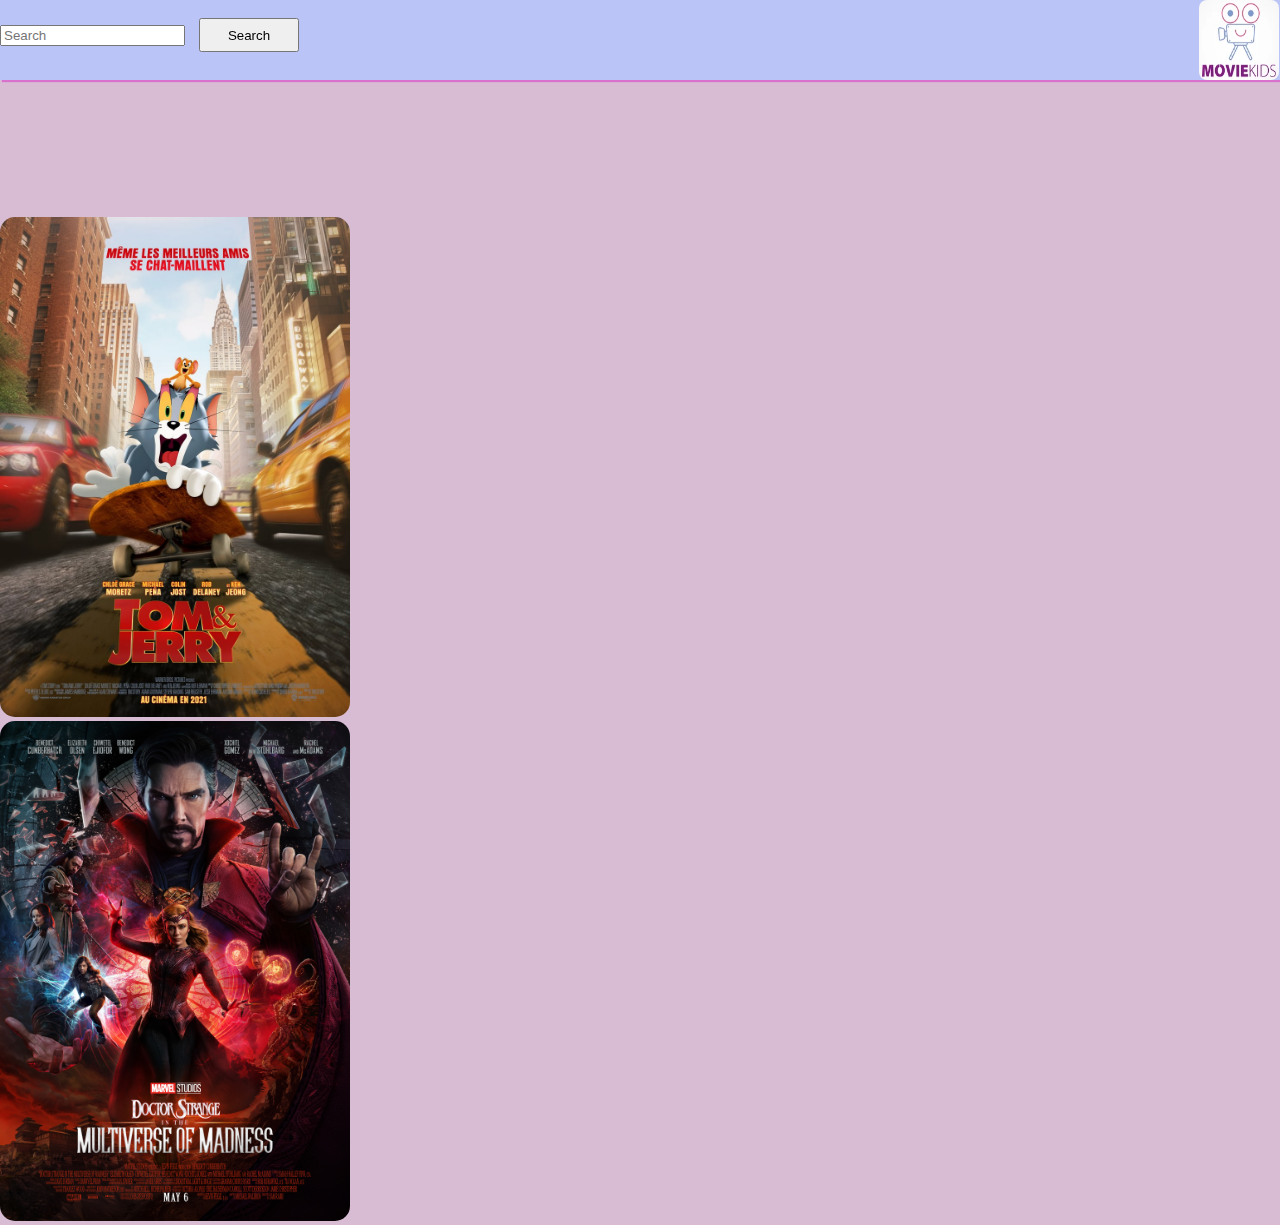
<file: index.html>
<!DOCTYPE html>
<html>

<head>
	<meta charset="utf-8">
	<meta name="viewport" content="width=device-width, initial-scale=1">
	<title>Movie kids</title>
	<link rel="icon" type="image/png" href="images/logo.png">
  <link rel="stylesheet" type="text/css" href="styleSheet.css">
</head>

<body>
<div id="searchBar">
    <input class="Search" type="search" placeholder="Search"aria_label ="S2earch">
    <button class="searchBtn" type="sumbit">Search</button>
    <img id="logo_img" width="80px " height="50px "src="images/logo.png">
    </div>
<center class = title>
<a href="#">Movie kids</a>
<a href="#" target="_blank">
  <a href="#" target="_blank">
  
  </center>
	<div class="movie-infs">
<!
  <a href="#" target="_blank">
  	
  
  	
    </a><a href="page.html">
    <img width="350px" height="500px" src="images/tomAndJerry.jpg"></a></div>
    <div class="movie-infs">
<!
  <a href="#" target="_blank">
    
  
    
    </a><a href="page2.html">
    <img width="350px" height="500px" src="images/DR.jpg"></a></div>
    <div class="movie-infs2">

    </html>
</file>
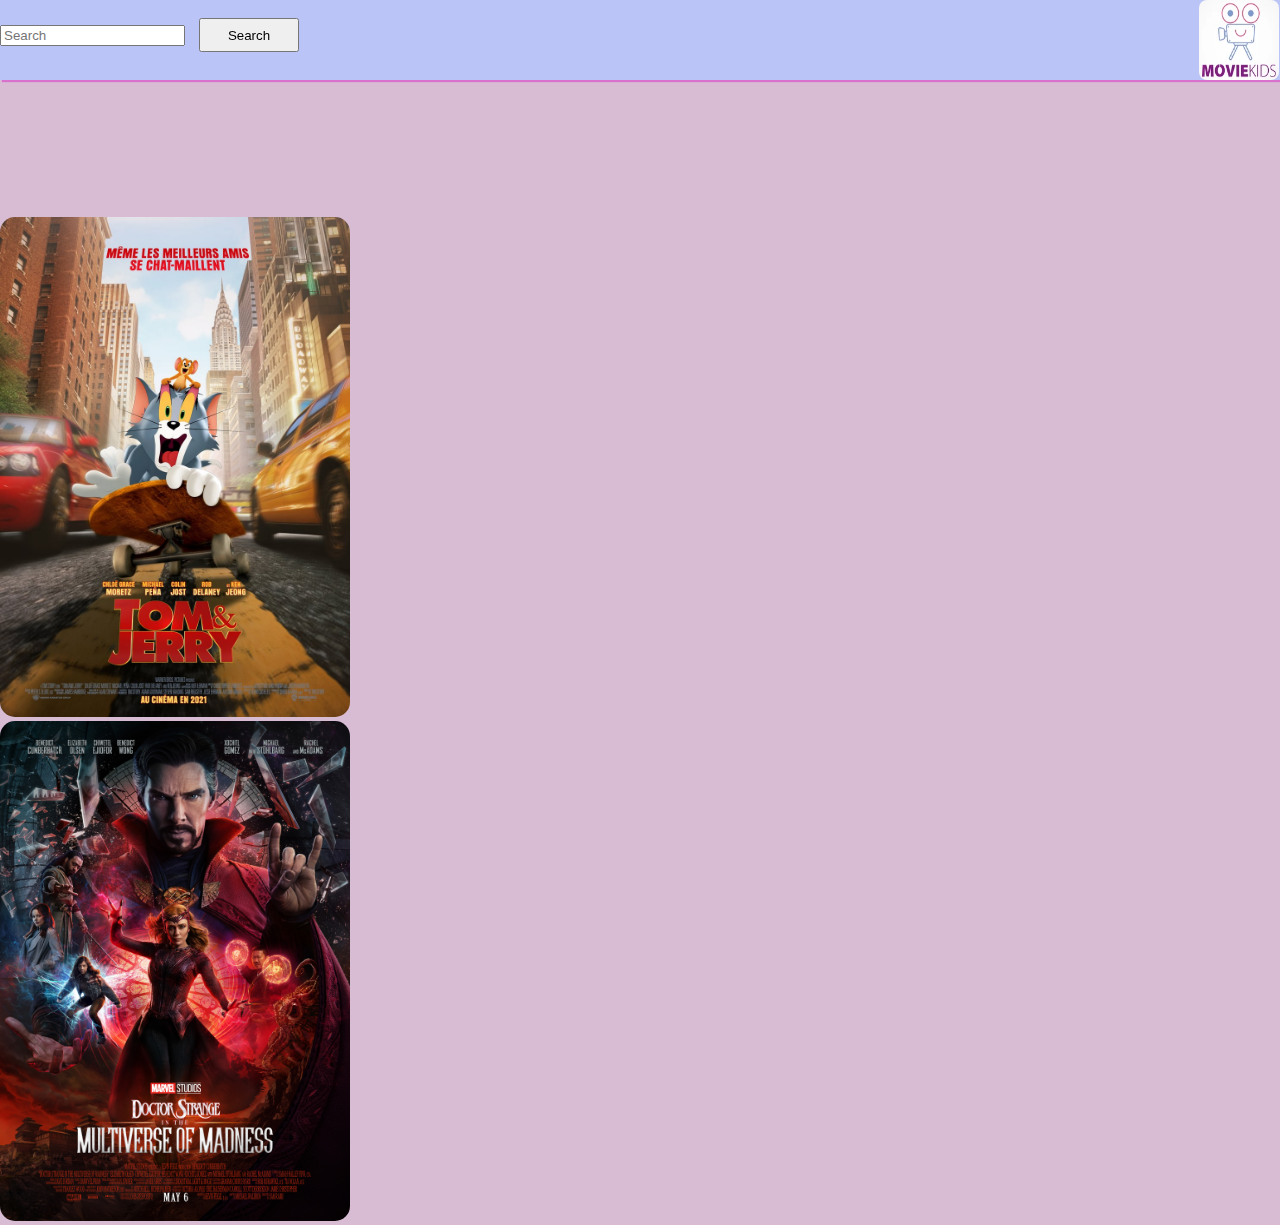
<file: movies.html>
<!DOCTYPE html>
<html>

<head>
	<meta charset="utf-8">
	<meta name="viewport" content="width=device-width, initial-scale=1">
	<title>Movie kids</title>
	<link rel="icon" type="image/png" href="images/logo.png">
  <link rel="stylesheet" type="text/css" href="styleSheet.css">
</head>

<body>
<div id="searchBar">
    <input class="Search" type="search" placeholder="Search"aria_label ="S2earch">
    <button class="searchBtn" type="sumbit">Search</button>
    <img id="logo_img" width="80px " height="50px "src="images/logo.png">
    </div>
<center class = title>
<a href="#">Movie kids</a>
<a href="#" target="_blank">
  <a href="#" target="_blank">
  
  </center>
	<div class="movie-infs">
<!
  <a href="#" target="_blank">
  	
  
  	
    </a><a href="page.html">
    <img width="350px" height="500px" src="images/tomAndJerry.jpg"></a></div>
    <div class="movie-infs">
<!
  <a href="#" target="_blank">
    
  
    
    </a><a href="page2.html">
    <img width="350px" height="500px" src="images/DR.jpg"></a></div>
    <div class="movie-infs2">

    </html>
</file>
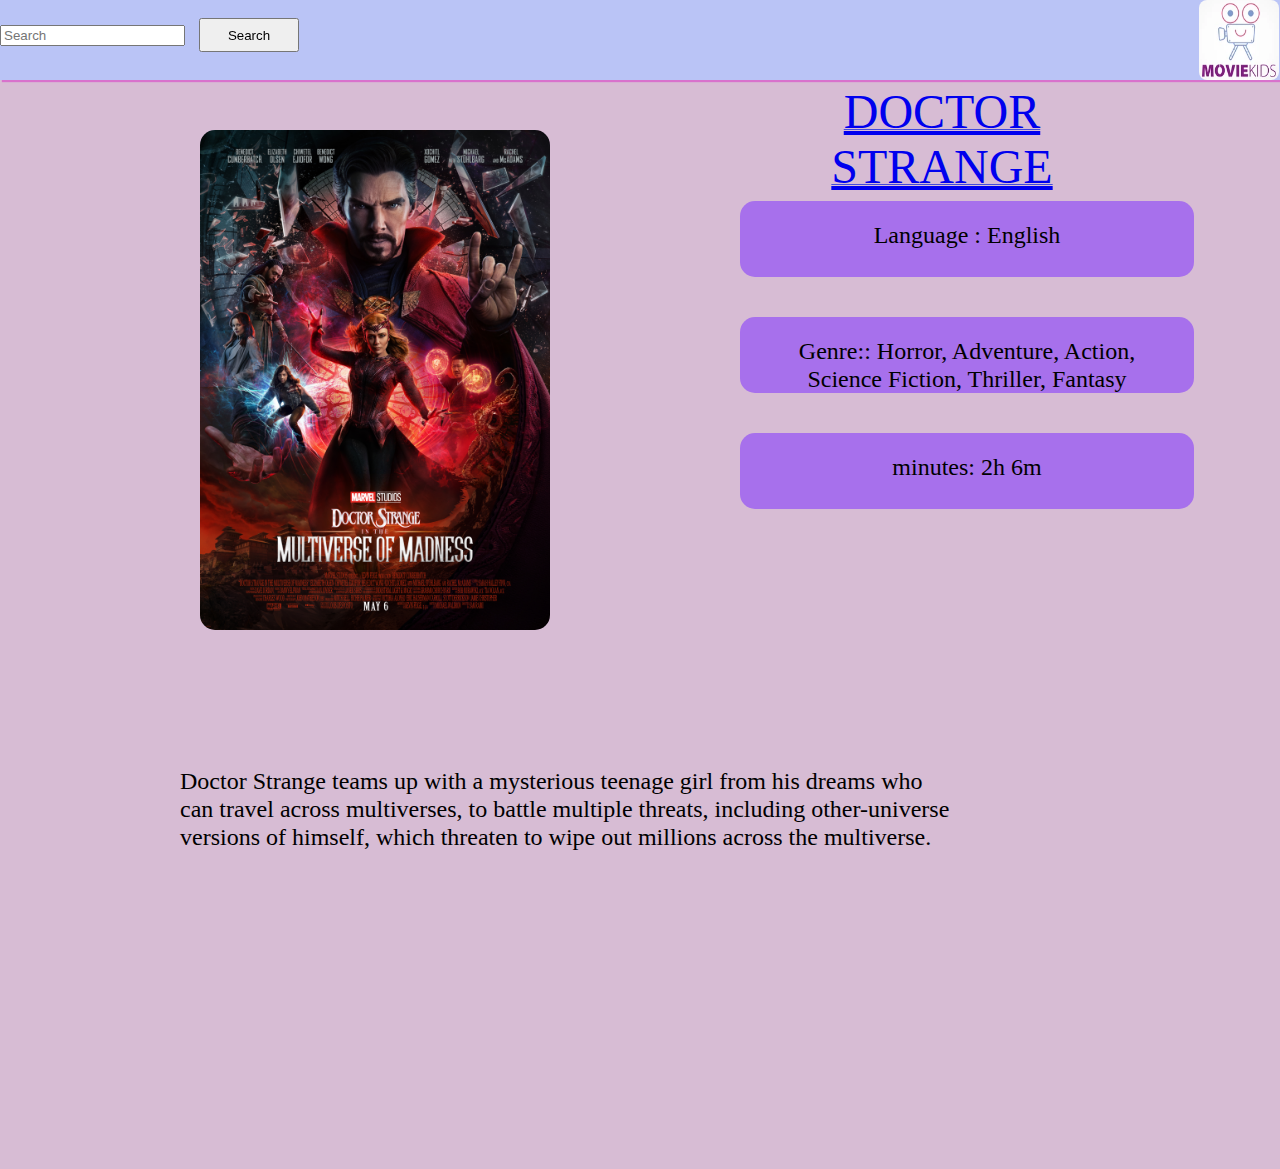
<file: page2.html>
<!DOCTYPE html>
<html>
<head>
	<meta charset="utf-8">
	<meta name="viewport" content="width=device-width, initial-scale=1">
	<title>Movie kids</title>
	<link rel="icon" type="image/png" href="images/logo.png">
	<link rel="stylesheet" type="text/css" href="PROJET.css">

<body>
<div class="movie-infs"><a href="#" target="_blank">

  <a href="#" target="_blank"-->
    
    </a><a href="page2.html">
    <a href="https://gogostream.co/movie/doctor-strange-in-the-multiverse-of-madness-66671">
       <div>
  <div>
  	<img  src="images/DR.jpg"></a>
  	</div>
</head>
</body>
<div id="searchBar">
    <input class="Search" type="search" placeholder="Search"aria_label ="S2earch">
    <button class="searchBtn" type="sumbit">Search</button>
    <img id="logo_img" width="51px " height="51px "src="images/logo.png">
</div>
<center class = title>
<a href="#">doctor strange</a>	
</center>
</a>
 <ul class="infs"> 
 <li class="inf">
 Language : English
 </li>
 <li class="inf">
 Genre:: Horror, Adventure, Action, Science Fiction, Thriller, Fantasy
 </li>
 <li class="inf">
 minutes:  2h 6m
  </li>
 </ul>
</div>

 </li>
 </ul>
</div>
<div class="discription p"> 
<p>
Doctor Strange teams up with a mysterious teenage girl from his dreams who can travel across multiverses, to battle multiple threats, including other-universe versions of himself, which threaten to wipe out millions across the multiverse.
</p>
</body>
</html>
</file>
<file: styleSheet.css>
html{
position: relative;	
}
body{
	position: relative;
	margin: 0;
	padding-top: 80px; /* add padding-top to make room for the search bar */
	width: 100%;
	background-color:#D7BCD4;
}

#searchBar{
	position: fixed; /* change position to fixed to position the search bar at the top */
	top: 0; /* position the search bar at the top */
	left: 0;
	z-index: 999; /* add z-index to position the search bar on top of other elements */
	width: 100%;
	height: 80px;
	background-color:#BAC4F6;
	box-shadow:2px 2px 1px #d872cc;
}
.search{
	margin-top: 20px;
	margin-left: 30px;
	width: 50px;
    	height: 30px;
}
.searchBtn{
	width: 100px;
    height: 34px;
    margin-top: 18px; ;
    margin-left: 10px;
}
#logo_img{
	position: absolute;
	right: 0.6220472px;
	height: 80px;
	width: 80px;
	border-radius: 10%;
}
/*///////////////////////////*/



.movies{
	
	
	position: relative;
	width:900px;
	margin:30px auto;
	
}
.movie-line{
	position: relative;
	box-sizing: border-box;
	display: flex;
	width: 100%;
	margin-top: 30px;
}

.movie-line center{
	font-family: 'Gideon Roman', cursive;
    	font-style: normal;
    	font-weight: bold;
   	font-size: 36px;
   	line-height: 42px;
   	text-transform:uppercase;
	box-shadow:2px 2px 1px #d872cc;
   

}
.movie{
	display: inline-block;
	margin: 10px;
}

.movie img{
	margin: 20px;
	border-radius: 15px;

}

/*///////////////movie page////////////*/

.back-forword{
	display: flex;
}
.back,.forward{

     font-size: 50px;
	margin: 10px 15px;
	
}
.back:hover,.forward:hover{
	font-size: 50px;
	margin: 10px 15px;
	color: #204180;
	
}

.title{
	position: relative;
   	text-decoration-thickness :1px;
	margin: 40px ;
	width: 304px;
  	 height: 57px;
	font-family: 'Gideon Roman', cursive;
    	font-style: normal;
    	font-weight: normal;
    	font-size: 48px;
    	line-height: 55px;
    	text-decoration-line: underline;
	color: #454BDC;
	text-align: center;
	text-transform: uppercase;
	bottom: 590px;
	left: 550px;

}



.movie-infs img{
	width: 350px;
    	height: 500px;
	border-radius: 15px;
}

.infs{
	display: block;
	text-decoration-style: none;

}

.inf{
	position: relative;
	box-sizing: border-box;
	width: 454px;
    	height: 76px;
	background: #A770EC;
	margin: 40px auto;
	list-style: none;
	text-align: center;
	padding: 20px;
	font-family: 'Gideon Roman', cursive;
 	font-style: normal;
	font-weight: normal;
	font-size: 24px;
	line-height: 28px;
	border-radius: 15px;

/* identical to box height */

	color: #000000;
	left: 500px;
	bottom: 570px;


}


.movie-infs img:hover, .discription:hover,  .inf:hover {
	box-shadow: 5px 5px 10px #202020 ;
} 

.discription p{
	position: absolute;
	width: 778px;
    height: 42px;
	margin: 10px auto;
	font-family: 'Gideon Roman', cursive;
	font-style: normal;
	font-weight: normal;
	font-size: 24px;
	line-height: 28px;
	text-align: center
	color: #FAFAFF;
	bottom: 300px;
	left : 180px ;
	
	

}

#smile p {
margin top: 100px;
margin left: 100;

}

ul {
position: relative;
}

.movie-wrapper {
  display: flex;
  justify-content: space-between;
  padding: 0 200px;
  margin: 50px auto;
}

.movie-infs {
  order: 1;
}

.movie-infs2 {
  order: 2;
}
</file>
<file: PROJET.css>
html{
position: relative;	
}
body{
	position: relative;
	margin: 0;
	padding-top: 80px; /* add padding-top to make room for the search bar */
	width: 100%;
	background-color:#D7BCD4;
}

#searchBar{
	position: fixed; /* change position to fixed to position the search bar at the top */
	top: 0; /* position the search bar at the top */
	left: 0;
	z-index: 999; /* add z-index to position the search bar on top of other elements */
	width: 100%;
	height: 80px;
	background-color:#BAC4F6;
	box-shadow:2px 2px 1px #d872cc;
}
.search{
	margin-top: 20px;
	margin-left: 30px;
	width: 50px;
    	height: 30px;
}
.searchBtn{
	width: 100px;
    height: 34px;
    margin-top: 18px; ;
    margin-left: 10px;
}
#logo_img{
	position: absolute;
	right: 0.6220472px;
	height: 80px;
	width: 80px;
	border-radius: 10%;
}
/*///////////////////////////*/



.movies{
	
	
	position: relative;
	width:900px;
	margin:30px auto;
	
}
.movie-line{
	position: relative;
	box-sizing: border-box;
	display: flex;
	width: 100%;
	margin-top: 30px;
}

.movie-line center{
	font-family: 'Gideon Roman', cursive;
    	font-style: normal;
    	font-weight: bold;
   	font-size: 36px;
   	line-height: 42px;
   	text-transform:uppercase;
	box-shadow:2px 2px 1px #d872cc;
   

}
.movie{
	display: inline-block;
	margin: 10px;
}

.movie img{
	margin: 20px;
	border-radius: 15px;

}

/*///////////////movie page////////////*/

.back-forword{
	display: flex;
}
.back,.forward{

     font-size: 50px;
	margin: 10px 15px;
	
}
.back:hover,.forward:hover{
	font-size: 50px;
	margin: 10px 15px;
	color: #204180;
	
}

.title{
	position: relative;
   	text-decoration-thickness :1px;
	margin: 40px ;
	width: 304px;
  	 height: 57px;
	font-family: 'Gideon Roman', cursive;
    	font-style: normal;
    	font-weight: normal;
    	font-size: 48px;
    	line-height: 55px;
    	text-decoration-line: underline;
	color: #454BDC;
	text-align: center;
	text-transform: uppercase;
	bottom: 590px;
	left: 550px;

}


.movie-infs{
	display: flex;
	padding: 0 200px;
	margin:50px auto ;
	
}
.movie-infs img{
	width: 350px;
    	height: 500px;
	border-radius: 15px;
}

.infs{
	display: block;
	text-decoration-style: none;

}

.inf{
	position: relative;
	box-sizing: border-box;
	width: 454px;
    	height: 76px;
	background: #A770EC;
	margin: 40px auto;
	list-style: none;
	text-align: center;
	padding: 20px;
	font-family: 'Gideon Roman', cursive;
 	font-style: normal;
	font-weight: normal;
	font-size: 24px;
	line-height: 28px;
	border-radius: 15px;

/* identical to box height */

	color: #000000;
	left: 500px;
	bottom: 570px;


}


.movie-infs img:hover, .discription:hover,  .inf:hover {
	box-shadow: 5px 5px 10px #202020 ;
} 

.discription p{
	position: absolute;
	width: 778px;
    height: 42px;
	margin: 10px auto;
	font-family: 'Gideon Roman', cursive;
	font-style: normal;
	font-weight: normal;
	font-size: 24px;
	line-height: 28px;
	text-align: center
	color: #FAFAFF;
	bottom: 300px;
	left : 180px ;
	
	

}

#smile p {
margin top: 100px;
margin left: 100;

}

ul {
position: relative;
}
</file>
